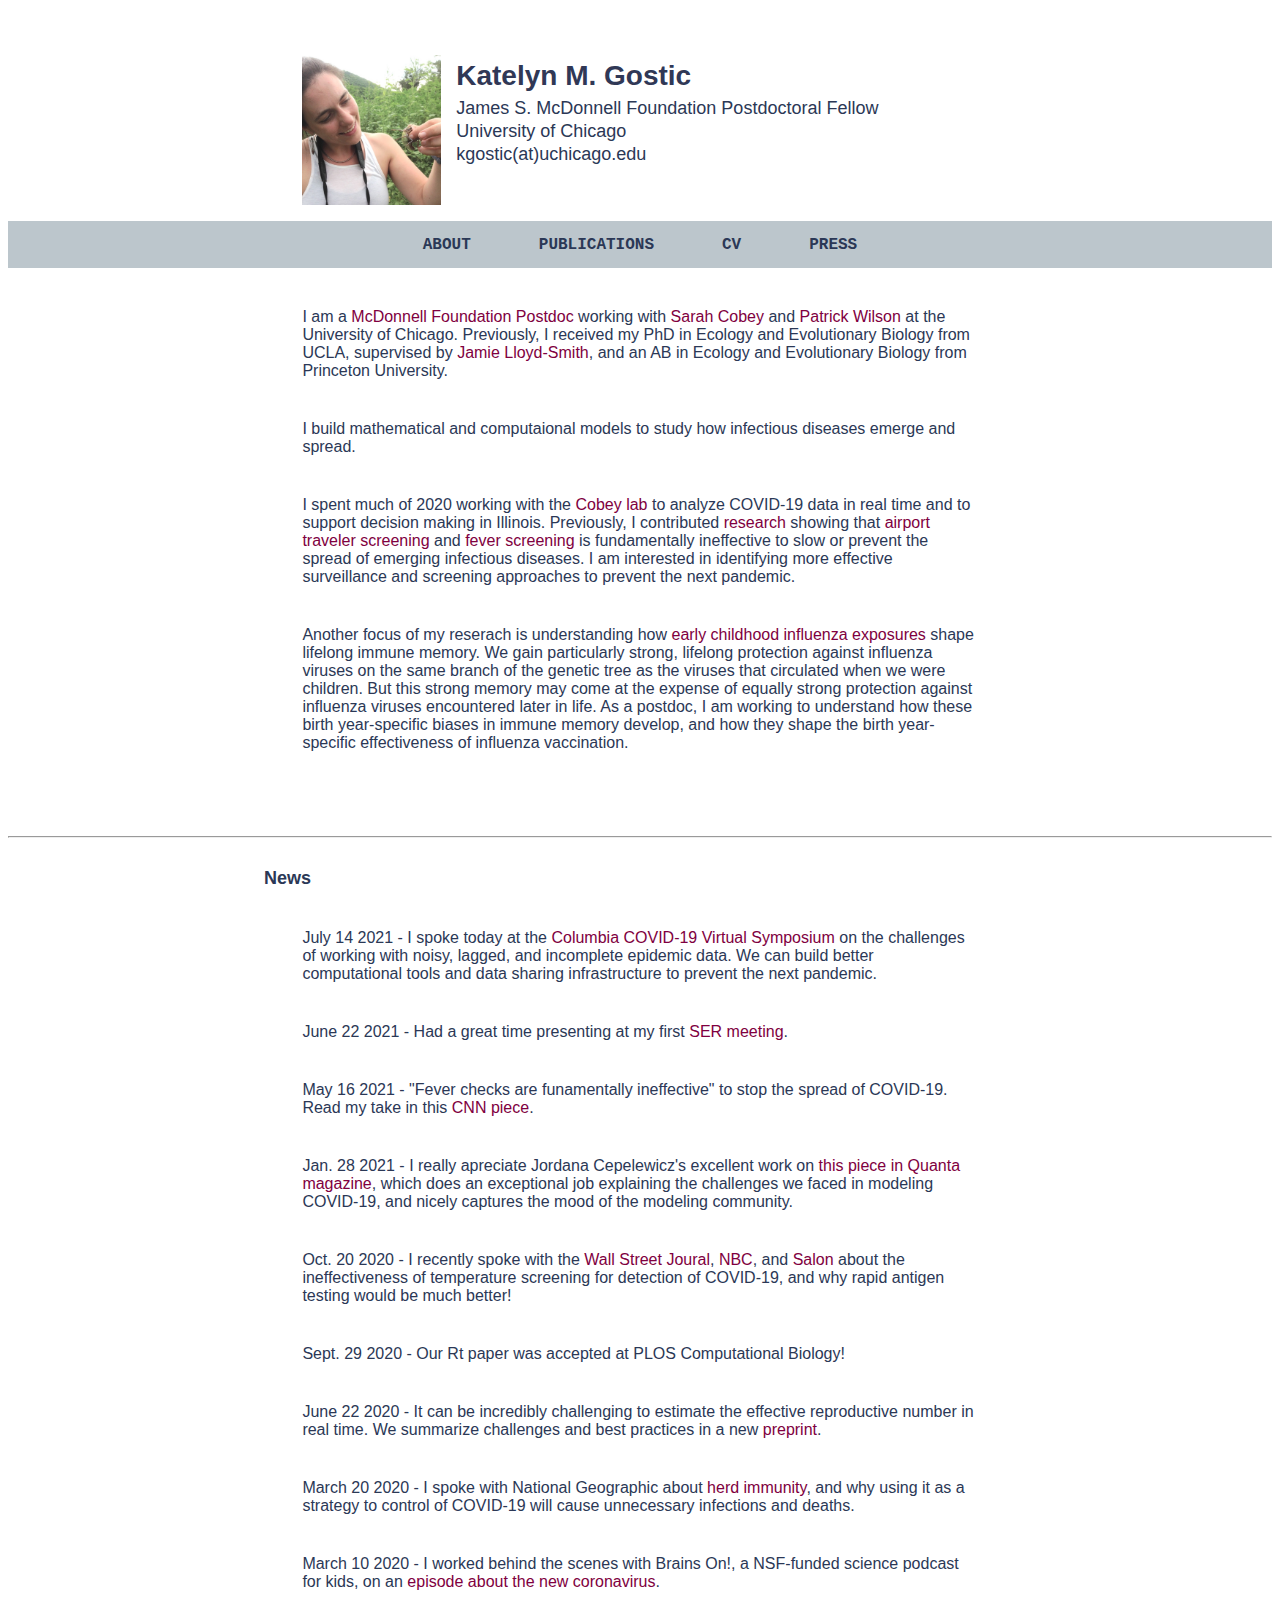
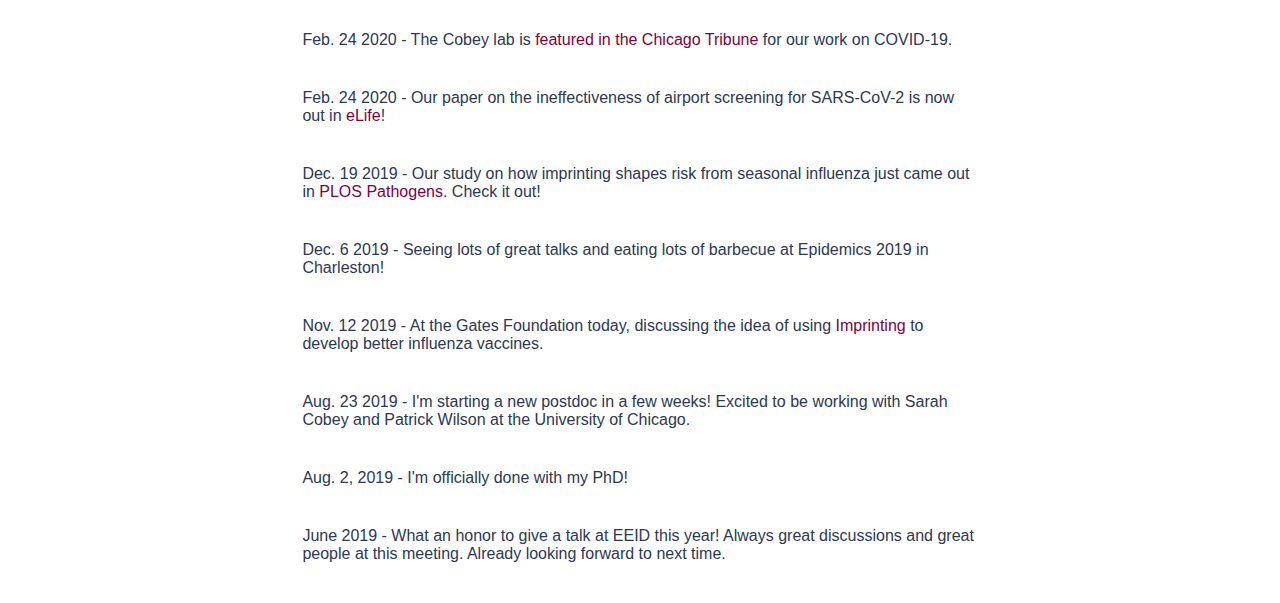
<file: index.html>
<!DOCTYPE html>
<html>
<head>
  <link rel="stylesheet" href="main.css">
</head>

<body>

  <a href = "index.html">
<div class="top_container">
   <img src = "kgrasshopper_crop.jpeg" style="float:left;height:150px;margin-right:15px;"></img>
    <h1> Katelyn M. Gostic </h1>
    <h2> James S. McDonnell Foundation Postdoctoral Fellow </h2>
    <h2> University of Chicago </h2>
    <h2> kgostic(at)uchicago.edu</h2>
</div>
  </a>

<div class="topnav_container">
<ul class="topnav">
  <li><a href="index.html">About</a></li>
  <li><a href="publications.html">Publications</a></li>
  <li><a href="cv.html ">CV</a></li>
  <li><a href="press.html">Press</a></li>
</ul>
</div>

  
<p> I am a <a href = "https://www.jsmf.org/programs/cs/"> McDonnell Foundation Postdoc </a> working with <a href=""> Sarah Cobey </a> and <a href=""> Patrick Wilson </a> at the University of Chicago. Previously, I received my PhD in Ecology and Evolutionary Biology from UCLA, supervised by <a href="https://www.eeb.ucla.edu/Faculty/lloydsmith/"> Jamie Lloyd-Smith</a>, and an AB in Ecology and Evolutionary Biology from Princeton University. </p>


<p> I build mathematical and computaional models to study how infectious diseases emerge and spread. </p>

<p> I spent much of 2020 working with the <a href="https://cobeylab.uchicago.edu/">Cobey lab</a> to analyze COVID-19 data in real time and to support decision making in Illinois. Previously, I contributed <a href="https://elifesciences.org/articles/55570">research</a> showing that <a href="https://elifesciences.org/articles/05564">airport traveler screening</a> and <a href="https://www.cnn.com/2021/05/15/health/amusement-parks-temperature-checks/index.html">fever screening</a> is fundamentally ineffective to slow or prevent the spread of emerging infectious diseases. I am interested in identifying more effective surveillance and screening approaches to prevent the next pandemic. </p>

<p> Another focus of my reserach is understanding how <a href="https://science.sciencemag.org/content/354/6313/722">early childhood influenza exposures</a> shape lifelong immune memory. We gain particularly strong, lifelong protection against influenza viruses on the same branch of the genetic tree as the viruses that circulated when we were children. But this strong memory may come at the expense of equally strong protection against influenza viruses encountered later in life. As a postdoc, I am working to understand how these birth year-specific biases in immune memory develop, and how they shape the birth year-specific effectiveness of influenza vaccination.</p>



<br>
<br>
<hr>

<h3>News</h3>

<p> July 14 2021 - I spoke today at the <a href="https://research.columbia.edu/covid-19-virtual-symposium-july-14-2021">Columbia COVID-19 Virtual Symposium</a> on the challenges of working with noisy, lagged, and incomplete epidemic data. We can build better computational tools and data sharing infrastructure to prevent the next pandemic.</p>

<p> June 22 2021 - Had a great time presenting at my first <a href="https://epiresearch.org/annual-meeting/2021-meeting/">SER meeting</a>.</p>

<p> May 16 2021 - "Fever checks are funamentally ineffective" to stop the spread of COVID-19. Read my take in this <a href="https://www.cnn.com/2021/05/15/health/amusement-parks-temperature-checks/index.html">CNN piece</a>.</p>

<p> Jan. 28 2021 - I really apreciate Jordana Cepelewicz's excellent work on <a href="https://www.quantamagazine.org/the-hard-lessons-of-modeling-the-coronavirus-pandemic-20210128/">this piece in Quanta magazine</a>, which does an exceptional job explaining the challenges we faced in modeling COVID-19, and nicely captures the mood of the modeling community.</p>

<p> Oct. 20 2020 - I recently spoke with the <a href="https://www.wsj.com/articles/airports-take-on-job-of-checking-passengers-temperatures-11598876255">Wall Street Joural</a>, <a href="https://www.nbcnews.com/tech/tech-news/schools-spend-big-temperature-check-tech-experts-warn-they-won-n1240246">NBC</a>, and <a href="https://www.salon.com/2020/10/15/are-temperature-checks-effective-or-just-medical-theater/">Salon</a> about the ineffectiveness of temperature screening for detection of COVID-19, and why rapid antigen testing would be much better! </p>

<p> Sept. 29 2020 - Our Rt paper was accepted at PLOS Computational Biology! </p>

<p> June 22 2020 - It can be incredibly challenging to estimate the effective reproductive number in real time. We summarize challenges and best practices in a new <a href=" https://www.medrxiv.org/content/10.1101/2020.06.18.20134858v3"> preprint</a>.

<p> March 20 2020 - I spoke with National Geographic about <a href="https://www.nationalgeographic.com/science/2020/03/uk-backed-off-on-herd-immunity-to-beat-coronavirus-we-need-it/">herd immunity</a>, and why using it as a strategy to control of COVID-19 will cause unnecessary infections and deaths.

<p> March 10 2020 - I worked behind the scenes with Brains On!, a NSF-funded science podcast for kids, on an <a href="https://twitter.com/menakawilhelm/status/1237508055077535744">episode about the new coronavirus</a>. </p>

<p> Feb. 24 2020 - The Cobey lab is <a href="https://www.chicagotribune.com/coronavirus/ct-ent-coronavirus-chicago-scientists-reopen-schools-arts-20200414-r2pyvvwygrd4jlpmryp67nxxsi-story.html"> featured in the Chicago Tribune</a> for our work on COVID-19. </p>

<p> Feb. 24 2020 - Our paper on the ineffectiveness of airport screening for SARS-CoV-2 is now out in <a href="https://elifesciences.org/articles/55570/">eLife</a>! </p>

<p> Dec. 19 2019 - Our study on how imprinting shapes risk from seasonal influenza just came out in <a href = "https://journals.plos.org/plospathogens/article/comments?id=10.1371/journal.ppat.1008109">PLOS Pathogens</a>. Check it out! </p>

<p> Dec. 6 2019 - Seeing lots of great talks and eating lots of barbecue at Epidemics 2019 in Charleston! </p>

<p> Nov. 12 2019 - At the Gates Foundation today, discussing the idea of using <a href = "http://perspectivesinmedicine.cshlp.org/content/early/2020/01/18/cshperspect.a038471">Imprinting </a> to develop better influenza vaccines. </p>

<p> Aug. 23 2019 - I'm starting a new postdoc in a few weeks! Excited to be working with Sarah Cobey and Patrick Wilson at the University of Chicago. </p>

<p> Aug. 2, 2019 - I'm officially done with my PhD!  </p>

<p> June 2019 - What an honor to give a talk at EEID this year! Always great discussions and great people at this meeting. Already looking forward to next time. </p>





</body>
</html>
</file>
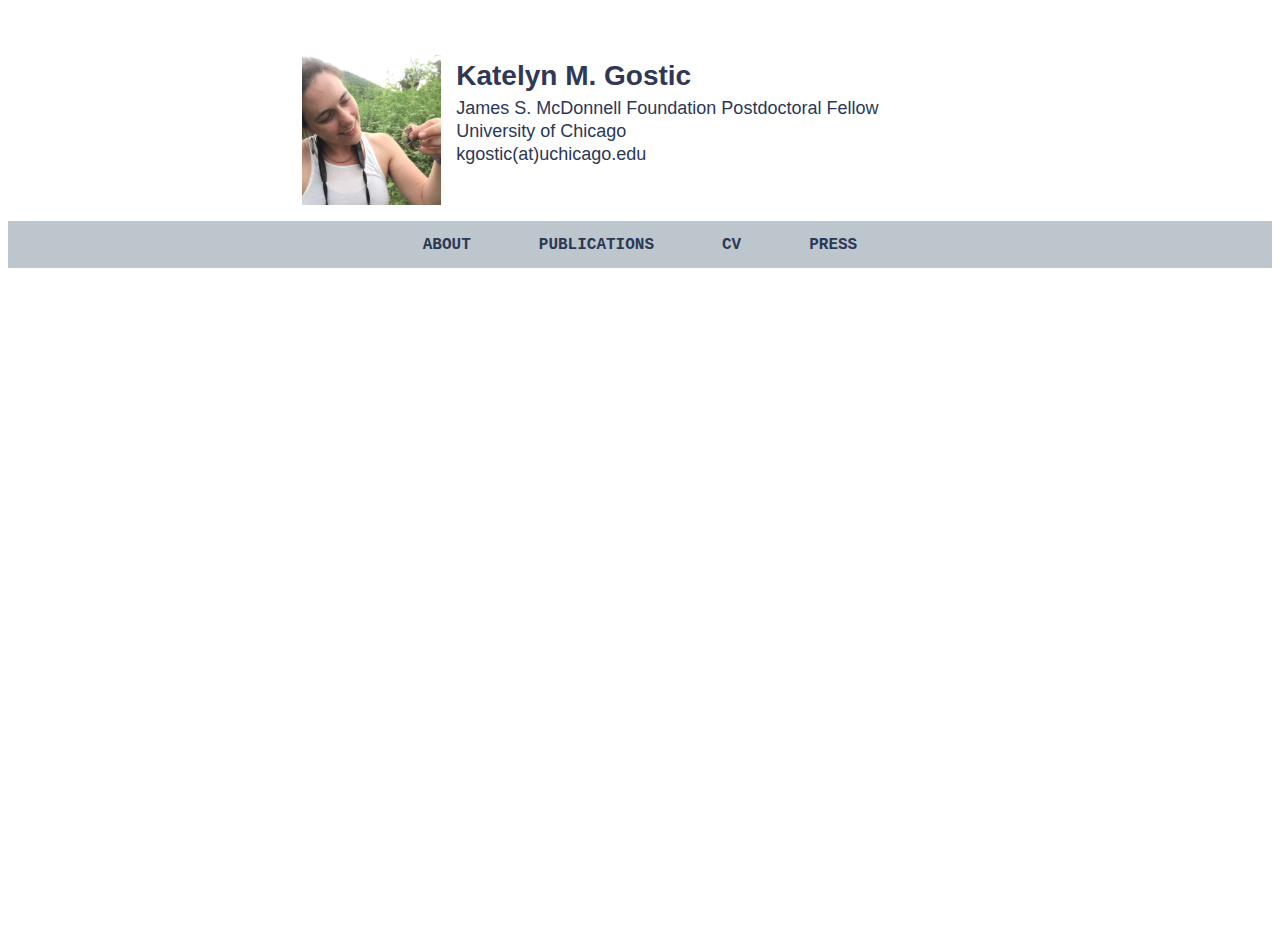
<file: cv.html>
<!DOCTYPE html>
<html>
<head>
  <link rel="stylesheet" href="main.css">
</head>

<body>

  <a href = "index.html">
<div class="top_container">
   <img src = "kgrasshopper_crop.jpeg" style="float:left;height:150px;margin-right:15px;"></img>
    <h1> Katelyn M. Gostic </h1>
    <h2> James S. McDonnell Foundation Postdoctoral Fellow </h2>
    <h2> University of Chicago </h2>
    <h2> kgostic(at)uchicago.edu</h2>
</div>
  </a>

<div class="topnav_container">
<ul class="topnav">
  <li><a href="index.html">About</a></li>
  <li><a href="publications.html">Publications</a></li>
  <li><a href="cv.html ">CV</a></li>
  <li><a href="press.html">Press</a></li>
</ul>
</div>


<iframe src="cv_current.pdf" style="border:none;" width="100%" height = "650px"></iframe>



</body>
</html>
</file>
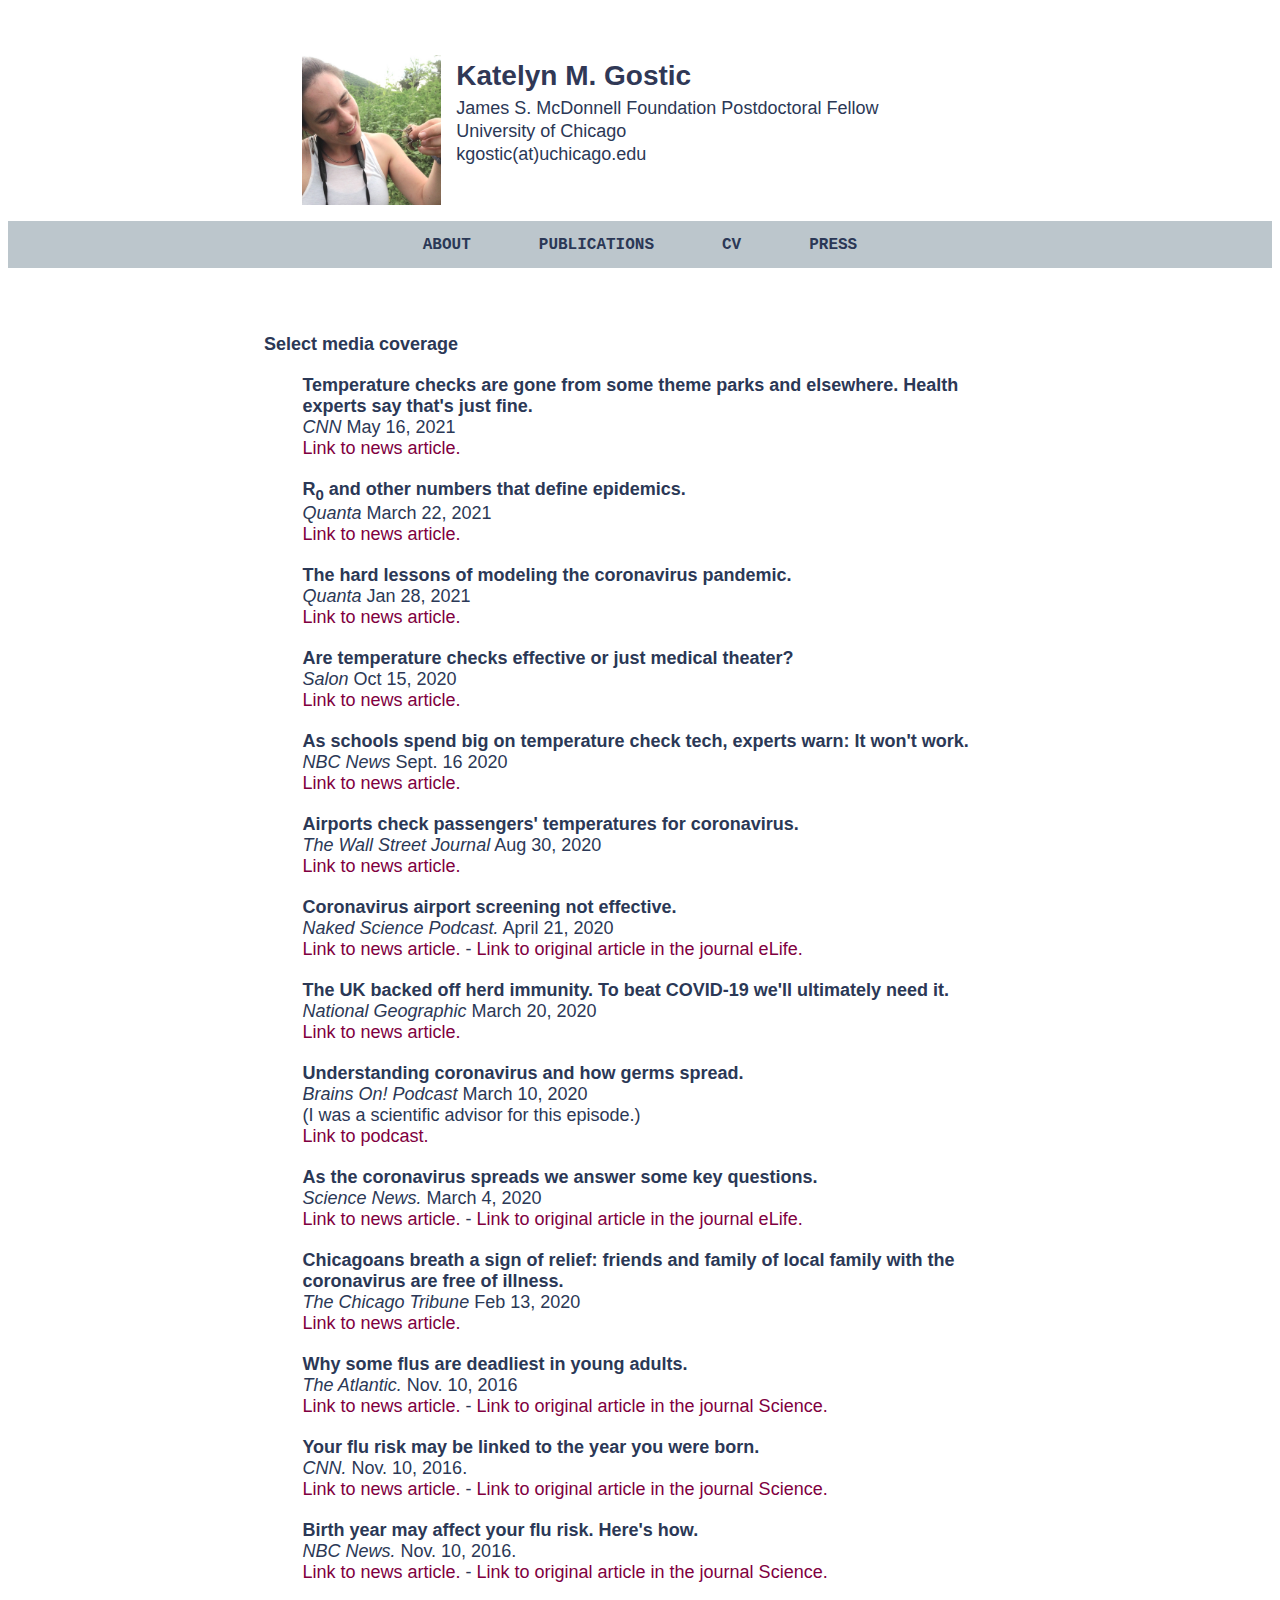
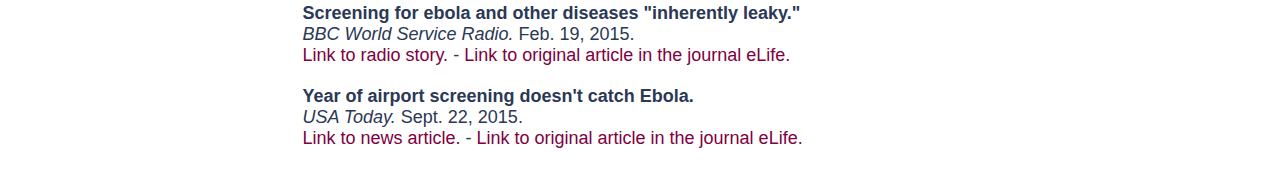
<file: press.html>
<!DOCTYPE html>
<html>
<head>
  <link rel="stylesheet" href="main.css">
</head>

<body>

  <a href = "index.html">
<div class="top_container">
   <img src = "kgrasshopper_crop.jpeg" style="float:left;height:150px;margin-right:15px;"></img>
    <h1> Katelyn M. Gostic </h1>
    <h2> James S. McDonnell Foundation Postdoctoral Fellow </h2>
    <h2> University of Chicago </h2>
    <h2> kgostic(at)uchicago.edu</h2>
</div>
  </a>

<div class="topnav_container">
<ul class="topnav">
  <li><a href="index.html">About</a></li>
  <li><a href="publications.html">Publications</a></li>
  <li><a href="cv.html ">CV</a></li>
  <li><a href="press.html">Press</a></li>
</ul>
</div>
<br>
<br>

<h3> Select media coverage </h3>


<p class = "pubs"> 
  <b> Temperature checks are gone from some theme parks and elsewhere. Health experts say that's just fine. </b> <br>   
  <i>CNN</i> May 16, 2021 <br>
  <a href = "https://www.cnn.com/2021/05/15/health/amusement-parks-temperature-checks/index.html" > Link to news article.</a> 
</p>


<p class = "pubs"> 
  <b> R<sub>0</sub> and other numbers that define epidemics. </b> <br>   
  <i>Quanta</i> March 22, 2021 <br>
  <a href = "https://www.quantamagazine.org/chasing-covid-19s-r0-and-other-numbers-that-define-epidemics-20210322/
" > Link to news article.</a> 
</p>


<p class = "pubs"> 
  <b> The hard lessons of modeling the coronavirus pandemic. </b> <br>   
  <i>Quanta</i> Jan 28, 2021 <br>
  <a href = "https://www.quantamagazine.org/the-hard-lessons-of-modeling-the-coronavirus-pandemic-20210128/
" > Link to news article.</a> 
</p>


<p class = "pubs"> 
  <b> Are temperature checks effective or just medical theater? </b> <br>   
  <i>Salon</i> Oct 15, 2020 <br>
  <a href = "https://www.salon.com/2020/10/15/are-temperature-checks-effective-or-just-medical-theater/" > Link to news article.</a> 
</p>

<p class = "pubs"> 
  <b> As schools spend big on temperature check tech, experts warn: It won't work. </b> <br>   
  <i>NBC News</i> Sept. 16 2020 <br>
  <a href = "https://www.nbcnews.com/tech/tech-news/schools-spend-big-temperature-check-tech-experts-warn-they-won-n1240246" > Link to news article.</a> 
</p>

<p class = "pubs"> 
  <b> Airports check passengers' temperatures for coronavirus. </b> <br>   
  <i>The Wall Street Journal</i> Aug 30, 2020 <br>
  <a href = "https://www.wsj.com/articles/airports-take-on-job-of-checking-passengers-temperatures-11598876255" > Link to news article.</a> 
</p>

<p class = "pubs"> 
  <b> Coronavirus airport screening not effective. </b> <br> 
  <i> Naked Science Podcast.</i> April 21, 2020 <br>
  <a href="https://www.thenakedscientists.com/podcasts/naked-scientists-podcast/eyes-skies"> Link to news article. </a> - <a href = "https://elifesciences.org/articles/55570"> Link to original article in the journal eLife.</a> 
</p>

<p class = "pubs"> 
  <b> The UK backed off herd immunity. To beat COVID-19 we'll ultimately need it. </b> <br>   
  <i>National Geographic</i> March 20, 2020 <br>
  <a href = "https://www.nationalgeographic.com/science/2020/03/uk-backed-off-on-herd-immunity-to-beat-coronavirus-we-need-it/#closect-biz-coronavirus-illinois-another-case-20200213-5aqv4w26snajbgk3f2nbw7a23u-story.html" > Link to news article.</a> 
</p>

<p class = "pubs"> 
  <b> Understanding coronavirus and how germs spread. </b> <br>   
  <i>Brains On! Podcast</i> March 10, 2020 <br>
  (I was a scientific advisor for this episode.) <br>
  <a href = "https://www.brainson.org/episode/2020/03/10/understanding-coronavirus-and-how-germs-spread-for-kids" > Link to podcast.</a> 
</p>


<p class = "pubs"> 
  <b> As the coronavirus spreads we answer some key questions. </b> <br> 
  <i> Science News.</i> March 4, 2020 <br>
  <a href="https://www.sciencenews.org/article/coronavirus-questions-covid19-symptoms-deaths-spread"> Link to news article. </a> - <a href = "https://elifesciences.org/articles/55570"> Link to original article in the journal eLife.</a> 
</p>


<p class = "pubs"> 
  <b> Chicagoans breath a sign of relief: friends and family of local family with the coronavirus are free of illness. </b> <br>   
  <i>The Chicago Tribune</i> Feb 13, 2020 <br>
  <a href = "https://www.chicagotribune.com/business/ct-biz-coronavirus-illinois-another-case-20200213-5aqv4w26snajbgk3f2nbw7a23u-story.html" > Link to news article.</a> 
</p>
  
  
<p class = "pubs"> <b> Why some flus are deadliest in young adults. </b> <br> 
<i>The Atlantic.</i> Nov. 10, 2016 <br>
<a href="http://www.theatlantic.com/health/archive/2016/11/flu-memory/507287/" > Link to news article. </a> - <a href="http://science.sciencemag.org/content/354/6313/722" > Link to original article in the journal Science. </a> </p>

<p class = "pubs"> <b> Your flu risk may be linked to the year you were born. </b> <br> 
<i>CNN.</i> Nov. 10, 2016. <br>
<a href="http://www.cnn.com/2016/11/10/health/flu-risk-birth-year/index.html" > Link to news article. </a> - <a href="http://science.sciencemag.org/content/354/6313/722" > Link to original article in the journal Science. </a> </p>

<p class = "pubs"> <b> Birth year may affect your flu risk. Here's how. </b> <br> 
<i>NBC News.</i> Nov. 10, 2016. <br>
<a href="http://www.nbcnews.com/health/health-news/birth-year-may-affect-your-flu-risk-here-s-how-n682076" > Link to news article. </a> - <a href="http://science.sciencemag.org/content/354/6313/722" > Link to original article in the journal Science. </a> </p>


<p class = "pubs"> <b> Screening for ebola and other diseases &#34inherently leaky.&#34 </b> <br> 
<i>BBC World Service Radio.</i> Feb. 19, 2015. <br>
<a href="https://soundcloud.com/bbc-world-service/airport-screening-for-ebola-and-other-diseases-inherently-leaky?ocid=socialflow_twitter" > Link to radio story. </a> - <a href="https://elifesciences.org/content/4/e05564" > Link to original article in the journal eLife. </a> </p>

<p class = "pubs"> <b> Year of airport screening doesn't catch Ebola. </b> <br> <i>USA Today.</i> Sept. 22, 2015. <br> <a href="http://www.usatoday.com/story/news/2015/09/22/ebola-airport-screening-cbp-cdc/32493389/" > Link to news article. </a> - <a href="https://elifesciences.org/content/4/e05564" > Link to original article in the journal eLife. </a> </p></p>




</body>
</html>
</file>
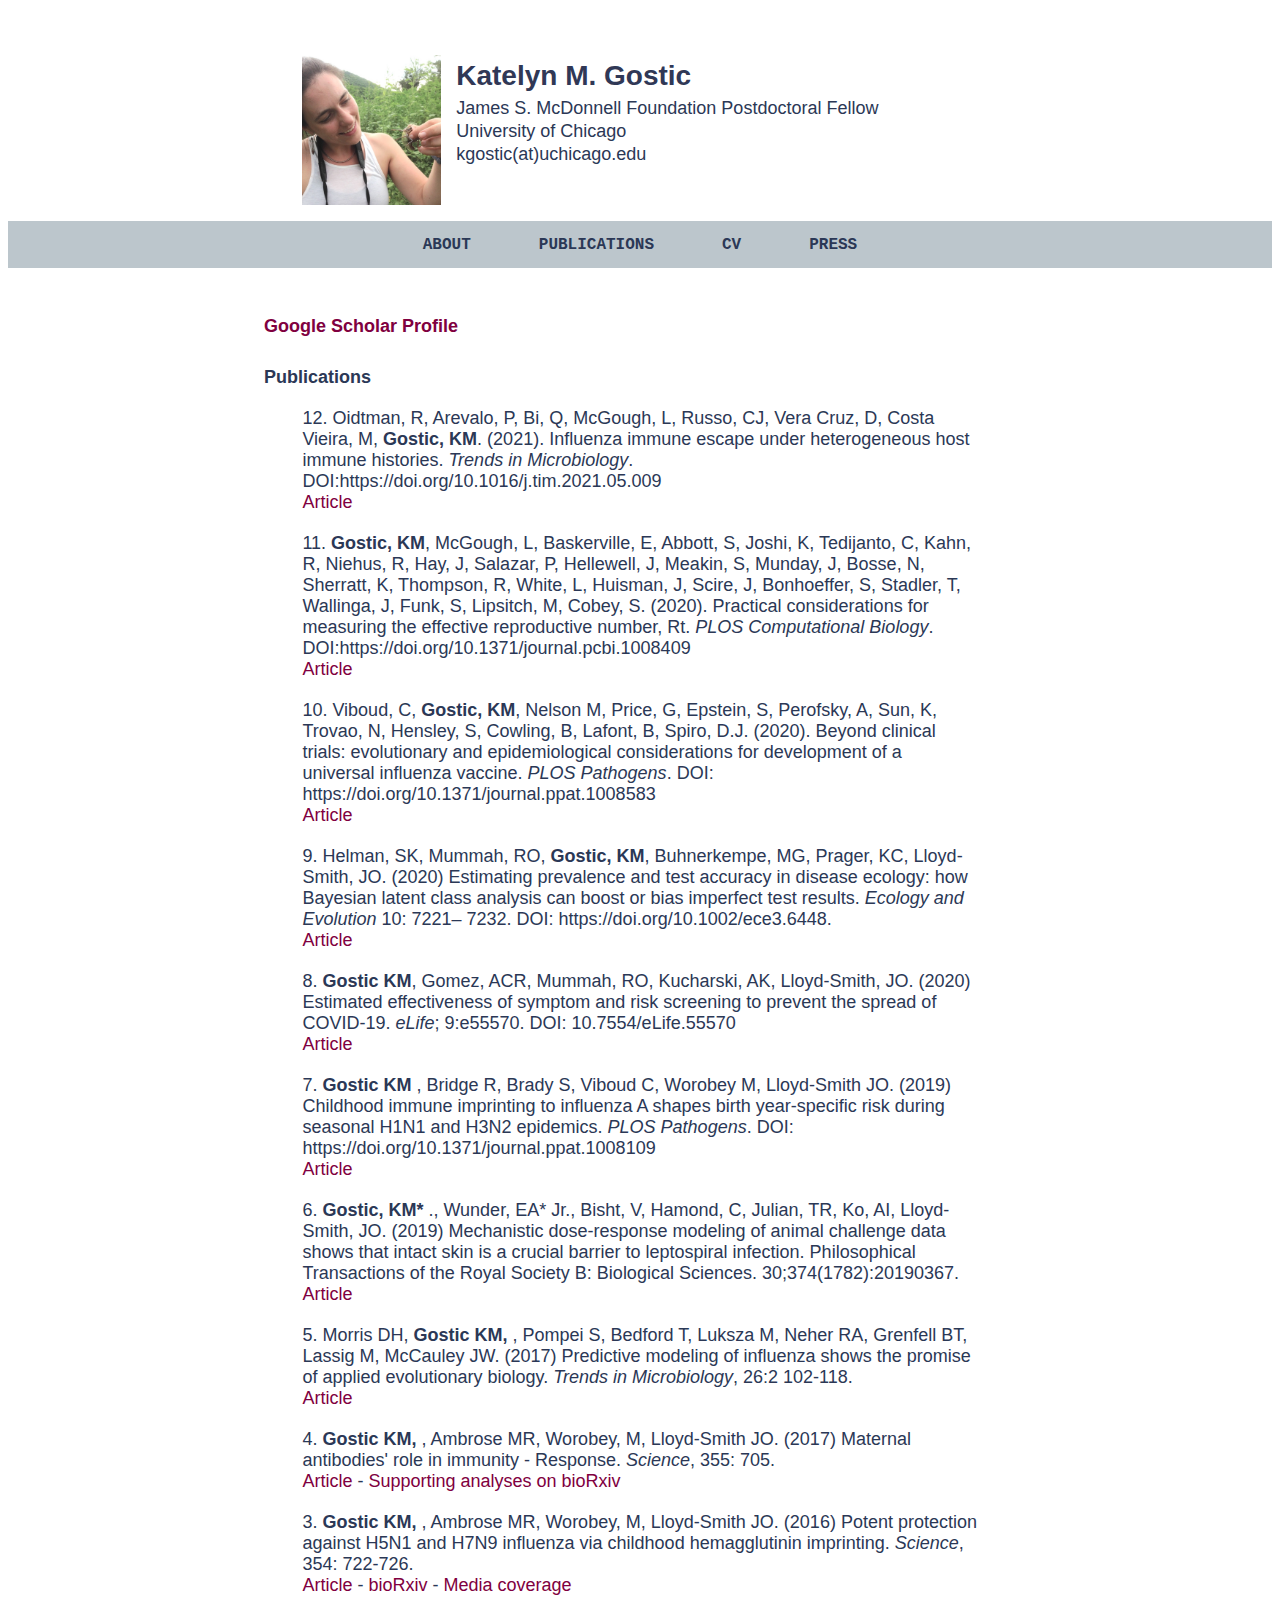
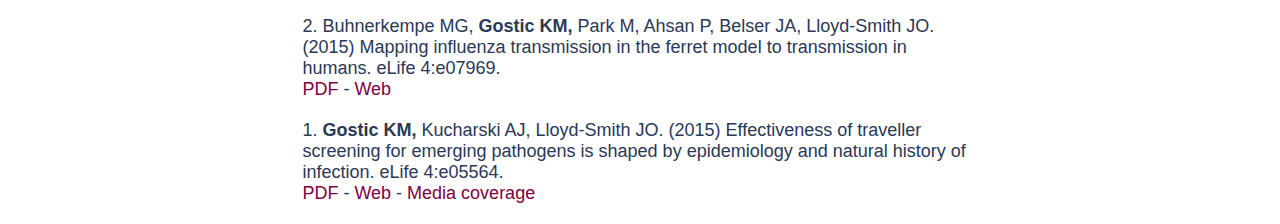
<file: publications.html>
<!DOCTYPE html>
<html>
<head>
  <link rel="stylesheet" href="main.css">
</head>

<body>

  <a href = "index.html">
<div class="top_container">
   <img src = "kgrasshopper_crop.jpeg" style="float:left;height:150px;margin-right:15px;"></img>
    <h1> Katelyn M. Gostic </h1>
    <h2> James S. McDonnell Foundation Postdoctoral Fellow </h2>
    <h2> University of Chicago </h2>
    <h2> kgostic(at)uchicago.edu</h2>
</div>
  </a>

<div class="topnav_container">
<ul class="topnav">
  <li><a href="index.html">About</a></li>
  <li><a href="publications.html">Publications</a></li>
  <li><a href="cv.html ">CV</a></li>
  <li><a href="press.html">Press</a></li>
</ul>
</div>
<br>
<h3><a href="https://scholar.google.com/citations?user=KWlW3kUAAAAJ&hl=en">Google Scholar Profile</a></h3>


<h3> Publications </h3>

<p class="pubs">
12. Oidtman, R, Arevalo, P, Bi, Q, McGough, L, Russo, CJ, Vera Cruz, D, Costa Vieira, M, <b>Gostic, KM</b>. (2021). Influenza immune escape under heterogeneous host immune histories. <i>Trends in Microbiology</i>. DOI:https://doi.org/10.1016/j.tim.2021.05.009 <br>
<a href="https://doi.org/10.1016/j.tim.2021.05.009">Article</a>
</p>

<p class="pubs">
11. <b>Gostic, KM</b>, McGough, L, Baskerville, E, Abbott, S, Joshi, K, Tedijanto, C, Kahn, R, Niehus, R, Hay, J, Salazar, P, Hellewell, J, Meakin, S, Munday, J, Bosse, N, Sherratt, K, Thompson, R, White, L, Huisman, J, Scire, J, Bonhoeffer, S, Stadler, T, Wallinga, J, Funk, S, Lipsitch, M, Cobey, S. (2020). Practical considerations for measuring the effective reproductive number, Rt. <i>PLOS Computational Biology</i>. DOI:https://doi.org/10.1371/journal.pcbi.1008409 <br>
<a href="https://journals.plos.org/ploscompbiol/article?id=10.1371/journal.pcbi.1008409">Article</a>
</p>


<p class="pubs">
10. Viboud, C, <b>Gostic, KM</b>, Nelson M, Price, G, Epstein, S, Perofsky, A, Sun, K, Trovao, N, Hensley, S, Cowling, B, Lafont, B, Spiro, D.J. (2020). Beyond clinical trials: evolutionary and epidemiological considerations for development of a universal influenza vaccine. <i>PLOS Pathogens</i>. DOI: https://doi.org/10.1371/journal.ppat.1008583 <br>
<a href="https://journals.plos.org/plospathogens/article?id=10.1371/journal.ppat.1008583">Article</a>
</p>


<p class="pubs">
9. Helman, SK, Mummah, RO, <b>Gostic, KM</b>, Buhnerkempe, MG, Prager, KC, Lloyd-Smith, JO.  (2020) Estimating prevalence and test accuracy in disease ecology: how Bayesian latent class analysis can boost or bias imperfect test results. <i>Ecology and Evolution</i> 10: 7221– 7232. DOI: https://doi.org/10.1002/ece3.6448.<br>
<a href="https://onlinelibrary.wiley.com/doi/pdf/10.1002/ece3.6448">Article</a>
</p>

<p class="pubs">
8. <b>Gostic KM</b>, Gomez, ACR, Mummah, RO, Kucharski, AK, Lloyd-Smith, JO. (2020) Estimated effectiveness of symptom and risk screening to prevent the spread of COVID-19. <i>eLife</i>; 9:e55570. DOI: 10.7554/eLife.55570 <br>
<a href="https://elifesciences.org/articles/55570">Article</a>
</p>

<p class="pubs">
7.  <b> Gostic KM </b>, Bridge R, Brady S, Viboud C, Worobey M, Lloyd-Smith JO. (2019) Childhood immune imprinting to influenza A shapes birth year-specific risk during seasonal H1N1 and H3N2 epidemics. <i>PLOS Pathogens</i>. DOI: https://doi.org/10.1371/journal.ppat.1008109 <br>
<a href="https://journals.plos.org/plospathogens/article?id=10.1371/journal.ppat.1008109">Article</a>
</p>

<p class="pubs">
6. <b>Gostic, KM* </b>., Wunder, EA* Jr., Bisht, V, Hamond, C, Julian, TR, Ko, AI, Lloyd-Smith, JO. (2019) Mechanistic dose-response modeling of animal challenge data shows that intact skin is a crucial barrier to leptospiral infection. Philosophical Transactions of the Royal Society B: Biological Sciences. 30;374(1782):20190367.  <br>
<a href="https://qcb.ucla.edu/wp-content/uploads/sites/14/2020/04/PMID-31401957.pdf">Article</a> 
</p>

<p class = "pubs">
5.   Morris DH, <b> Gostic KM, </b>, Pompei S, Bedford T, Luksza M, Neher RA, Grenfell BT, Lassig M, McCauley JW. (2017) Predictive modeling of influenza shows the promise of applied evolutionary biology. <i> Trends in Microbiology</i>, 26:2 102-118.<br> 
<a href="https://www.sciencedirect.com/science/article/pii/S0966842X17302093">Article</a> 
</p>


<p class = "pubs">
4.   <b> Gostic KM, </b>, Ambrose MR, Worobey, M, Lloyd-Smith JO. (2017) Maternal antibodies' role in immunity - Response. <i> Science</i>, 355: 705.<br> 
<a href="http://science.sciencemag.org/content/355/6326/705">Article</a> - <a href="https://www.biorxiv.org/content/early/2017/02/22/110981">Supporting analyses on bioRxiv</a>
</p>

<p class = "pubs">
3.   <b> Gostic KM, </b>, Ambrose MR, Worobey, M, Lloyd-Smith JO. (2016) Potent protection against H5N1 and H7N9 influenza via childhood hemagglutinin imprinting. <i> Science</i>, 354: 722-726.<br> 
<a href="http://science.sciencemag.org/content/354/6313/722">Article</a> - <a href="https://www.biorxiv.org/content/early/2016/07/05/061598">bioRxiv</a> - <a href = "press.html">Media coverage</a>
</p>

<p class = "pubs">
2.   Buhnerkempe MG, <b> Gostic KM, </b> Park M, Ahsan P, Belser JA, Lloyd-Smith JO. (2015) Mapping influenza transmission in the ferret model to transmission in humans. eLife 4:e07969. <br> <a href="http://elifesciences.org/content/elife/4/e07969.full.pdf">PDF</a> - <a href="http://elifesciences.org/content/4/e07969">Web</a>
</p>
<p class = "pubs">
  1.     <b> Gostic KM, </b> Kucharski AJ, Lloyd-Smith JO. (2015) Effectiveness of traveller screening for emerging pathogens is shaped by epidemiology and natural history of infection. eLife 4:e05564. <br> <a href="http://elifesciences.org/content/elife/4/e05564.full.pdf">PDF</a> - <a href="http://elifesciences.org/content/4/e05564">Web</a> - <a href="press.html"> Media coverage </a>
</p>



</body>
</html>
</file>
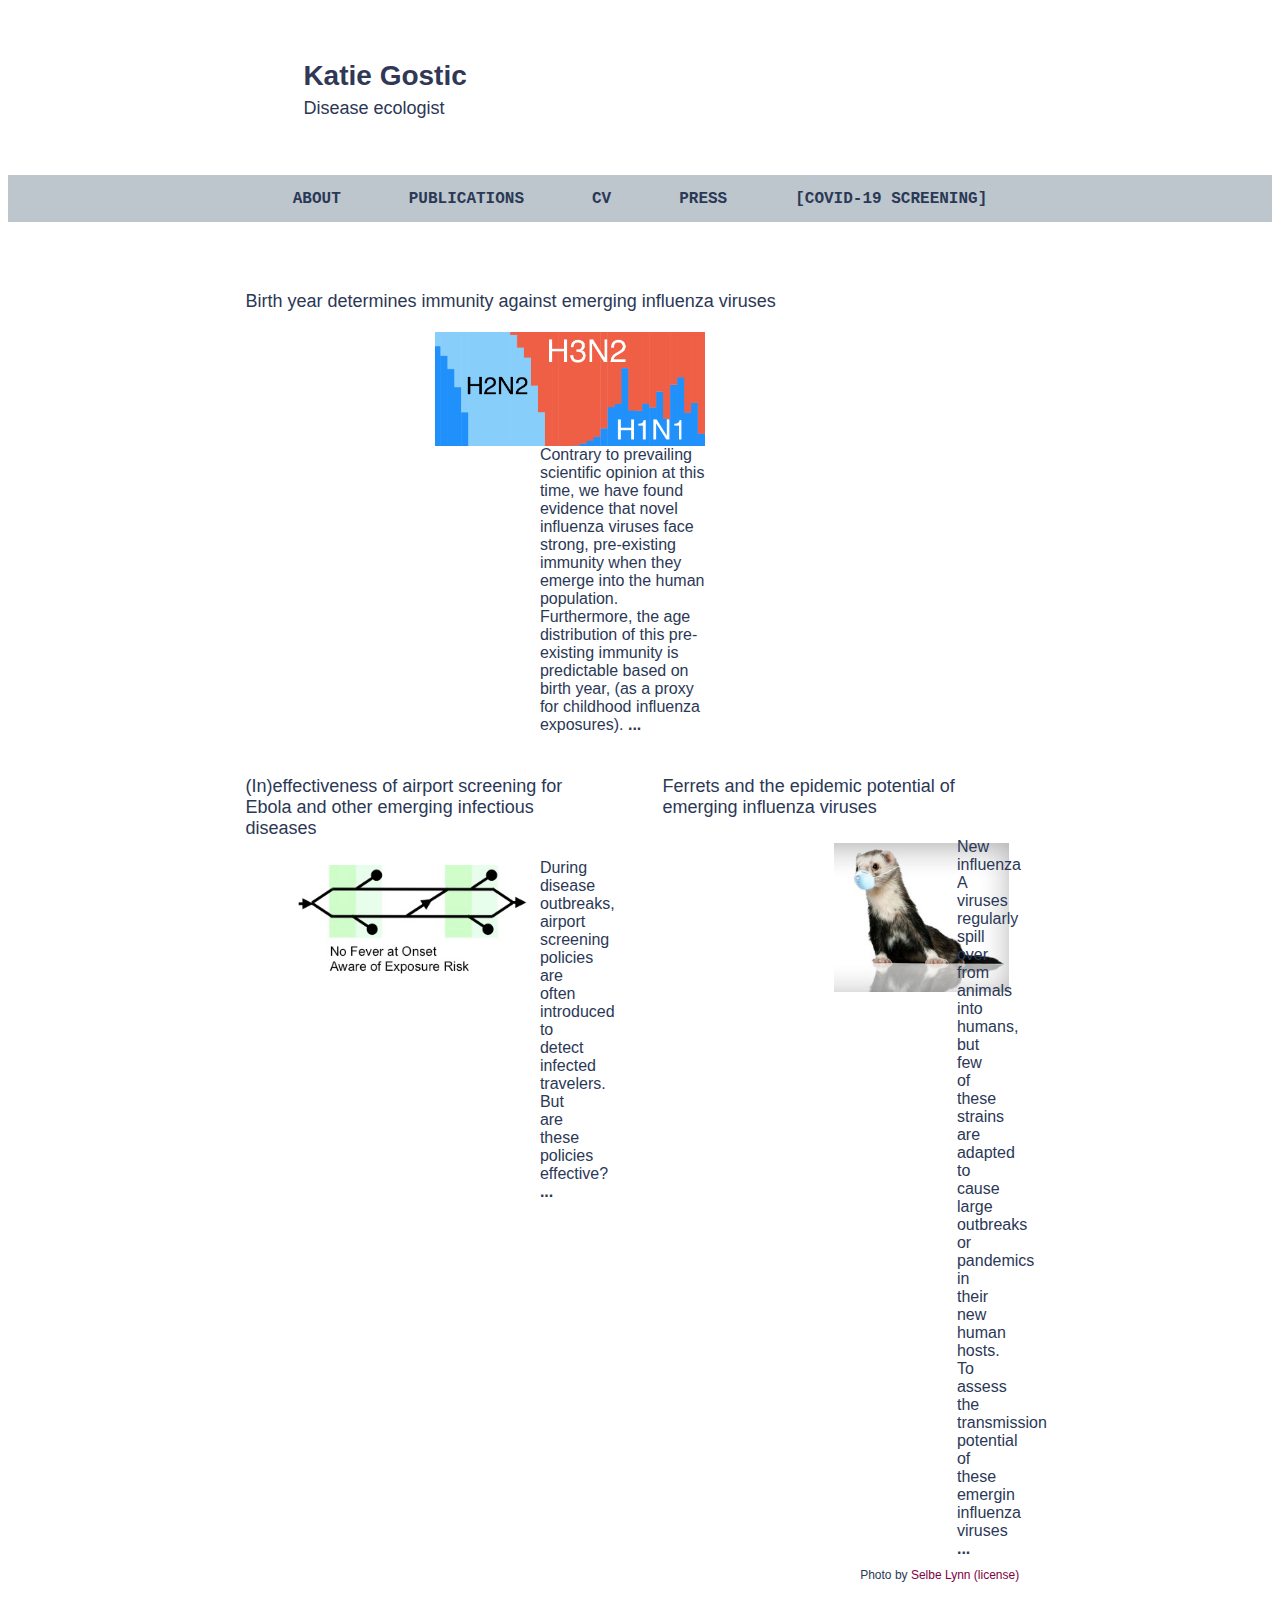
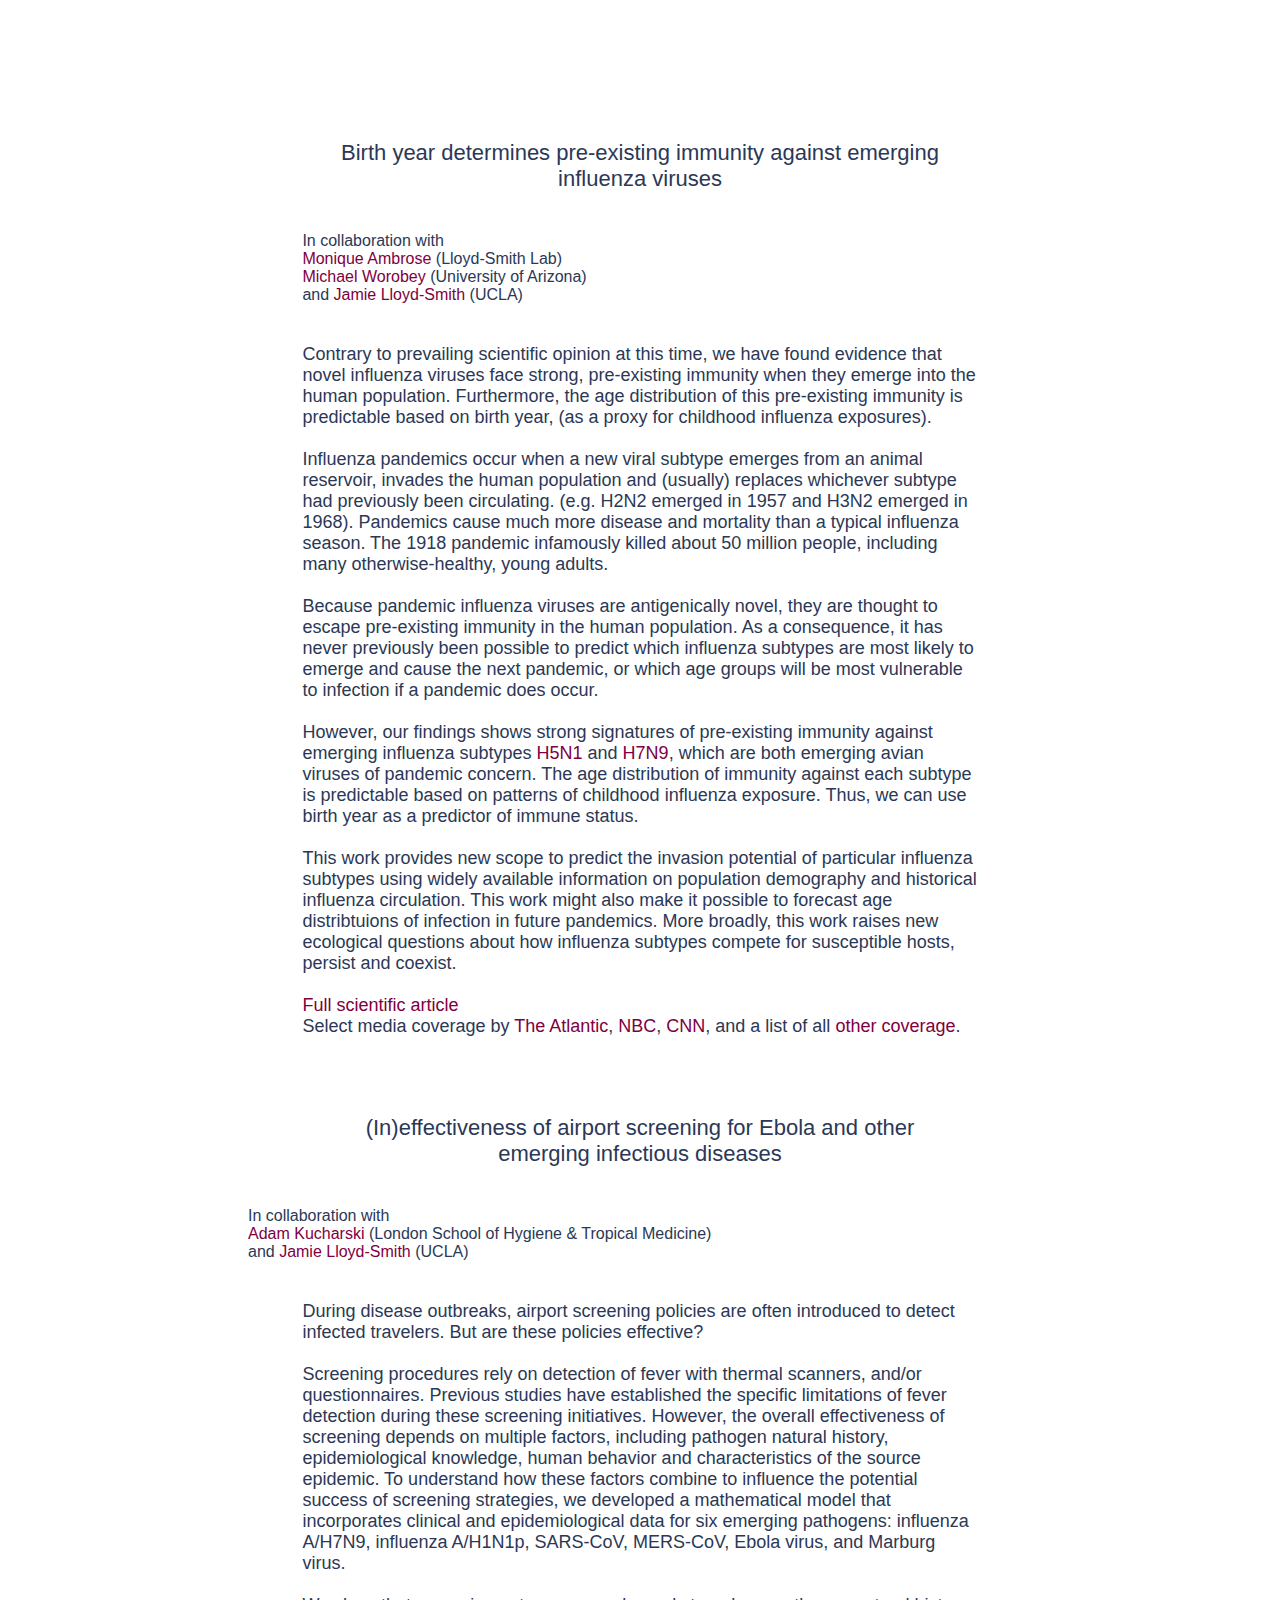
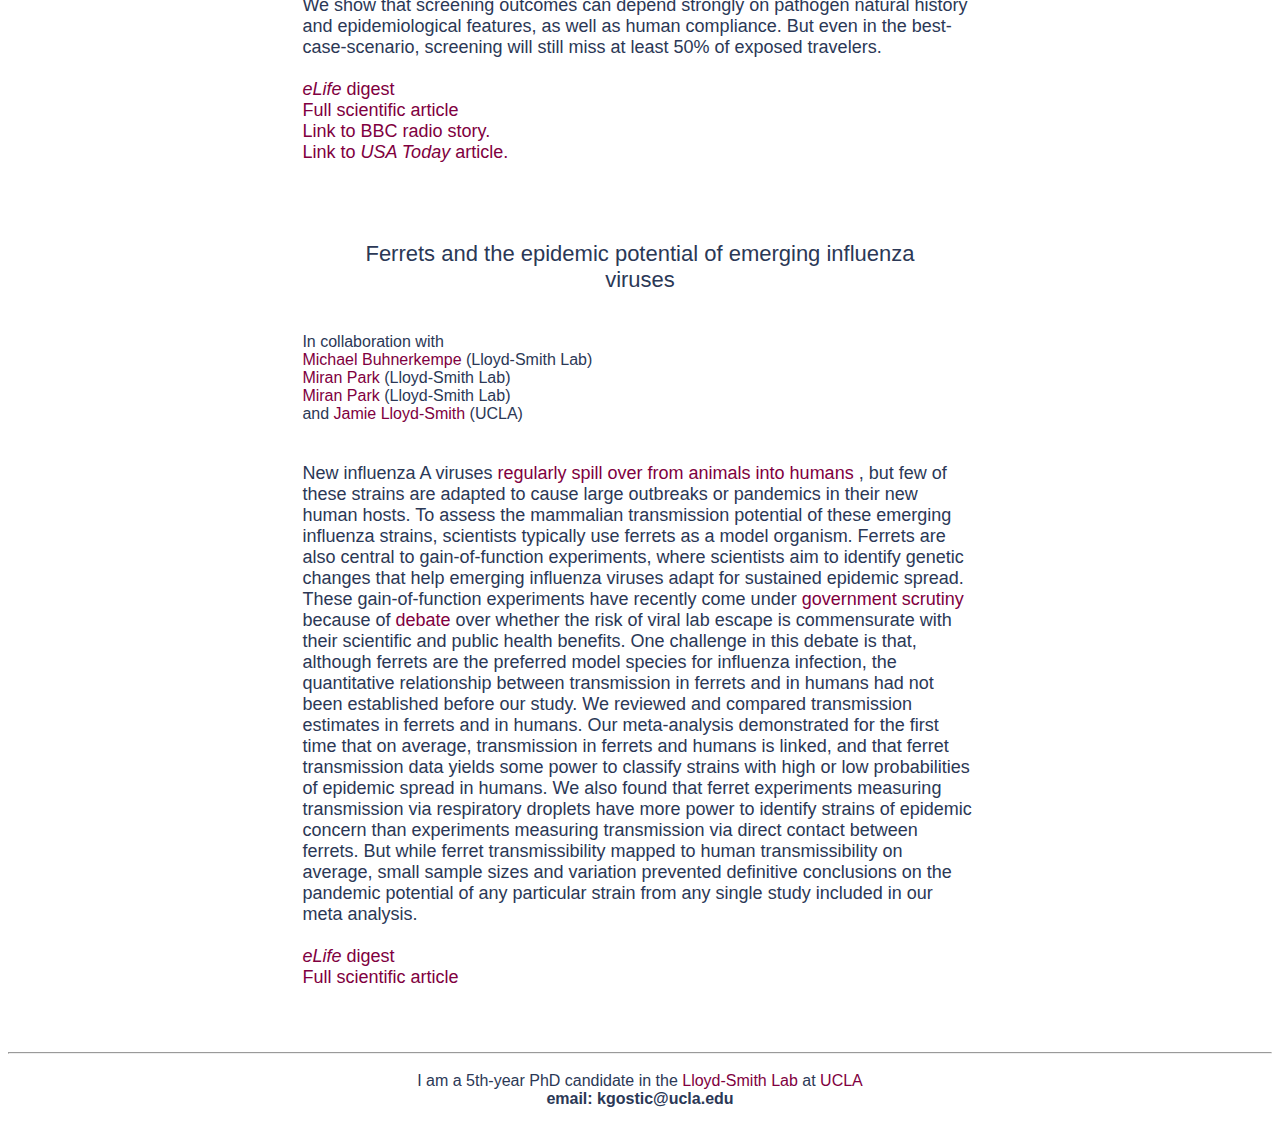
<file: research.html>
<!DOCTYPE html>
<html>
<head>
  <link rel="stylesheet" href="main.css">
</head>

<body>

  <a href = "index.html">
<div class="top_container">
    <h1> Katie Gostic </h1>
    <h2> Disease ecologist </h2>
</div>
  </a>

<div class="topnav_container">
<ul class="topnav">
  <li><a href="index.html">About</a></li>
  <li><a href="publications.html">Publications</a></li>
  <li><a href="cv.html ">CV</a></li>
  <li><a href="press.html">Press</a></li>
  <li><a href="https://kgostic.github.io/traveller_screening/">[COVID-19 Screening]</a></li>
</ul>
</div>
<br>
<br>




<!-- Row 1 of icons -->
<div class = "row" style = "margin:10px 0px;"> 
  <div class = "research-edge-col">
  </div>

  <a href="#flu">
  <div class = "research-center-1col">
    <h2 class = "research" style="margin:10px; text-align:left; font-size:18px;"> Birth year determines immunity against emerging influenza viruses </h2>
     <p class = "plain">
       <img src = "Flu_icon.png" alt = "flu icon" width = "270px" height "125px" style= "float:right; margin:0px 10px;">
       Contrary to prevailing scientific opinion at this time, we have found evidence that novel influenza viruses face strong, pre-existing  immunity when they emerge into the human population. Furthermore, the age distribution of this pre-existing immunity is predictable based on birth year, (as a proxy for childhood influenza exposures).  <b>...</b> 
     </p>
  </div> 
  </a>

  <div class = "research-edge-col">
  </div>
</div>





<!-- Row 2 of icons -->
<div class = "row" style="margin-top:10px; margin-bottom:0px; padding-bottom:0px;"> 
  <div class = "research-edge-col"></div>
    

  <a href="#screening">
    <div class = "research-center-2col">
      <h2 class = "research" style="margin:10px; text-align:left; font-size:18px;"> (In)effectiveness of airport screening for Ebola and other emerging infectious diseases </h2>
       <p class = "plain">
       <img src = "Figure1_copy.png" alt = "Diagram of screening model" width = "250px" height "105px" style= "float: right; margin-bottom:10px; margin-top:6px">
       During disease outbreaks, airport screening policies are often introduced to detect infected travelers. But are these policies effective?  <b>...</b> 
       </p>
    </div> 
  </a>

    <a href="#ferrets">  
    <div class = "research-center-2col" style="margin-bottom:0px; padding-bottom:0px;">
    <h2 class = "research" style="margin:10px; text-align:left; font-size:18px;"> Ferrets and the epidemic potential of emerging influenza viruses </h2>
    <img src = "Ferret_flu.png" alt = "Ferret with mask" width = "175px" height "160px" style= "float: right; margin: 15px 10px 0px 10px;">
    
    <!--

     -->
    <p class = "plain" style="padding: 10px 10px 10px 10px; margin-bottom:0px;">
       New influenza A viruses regularly spill over from animals into humans, but few of these strains are adapted to cause large outbreaks or pandemics in their new human hosts. To assess the transmission potential of these emergin influenza viruses  <b>...</b> 
     </p>
  </div> 
  </a>
  <div class = "research-edge-col"></div>
</div>

  <div width = "175px" style="float: right; margin-right:20%; margin-top:0px; padding:0px;">
         <p class = "caption"> Photo by <a href = "https://www.flickr.com/photos/stacylynn/8573082177">Selbe Lynn</a> <a href = "">(license)</a></p>
       </div>

<br>
<br>
<br>
<br>


<h2 id = "flu" class = "research" style = "margin-top:100px;"> Birth year determines pre-existing immunity against emerging influenza viruses </h2>
<p> In collaboration with <br> <a href = "https://www.eeb.ucla.edu/Faculty/lloydsmith/people/Ambrose/"> Monique Ambrose</a> (Lloyd-Smith Lab) <br> <a href = "http://eeb.arizona.edu/people/dr-michael-worobey-department-head"> Michael Worobey </a> (University of Arizona) <br> and <a href = "https://www.eeb.ucla.edu/Faculty/lloydsmith/index.php">Jamie Lloyd-Smith</a> (UCLA) </p>
<p class = "pubs"> 
  Contrary to prevailing scientific opinion at this time, we have found evidence that novel influenza viruses face strong, pre-existing  immunity when they emerge into the human population. Furthermore, the age distribution of this pre-existing immunity is predictable based on birth year, (as a proxy for childhood influenza exposures).
  <br>
  <br>
  Influenza pandemics occur when a new viral subtype emerges from an animal reservoir, invades the human population and (usually) replaces whichever subtype had previously been circulating. (e.g. H2N2 emerged in 1957 and H3N2 emerged in 1968). Pandemics cause much more disease and mortality than a typical influenza season. The 1918 pandemic infamously killed about 50 million people, including many otherwise-healthy, young adults.
  <br>
  <br>
  Because pandemic influenza viruses are antigenically novel, they are thought to escape pre-existing immunity in the human population. <!--In other words, we have historically thought that all age groups should be equally defenseless against all novel influenza subtypes that might cause pandemics. --> As a consequence, it has never previously been possible to predict which influenza subtypes are most likely to emerge and cause the next pandemic, or which age groups will be most vulnerable to infection if a pandemic does occur.
  <br>
  <br>
  However, our findings shows strong signatures of pre-existing immunity against emerging influenza subtypes <a href = "http://www.who.int/influenza/human_animal_interface/avian_influenza/h5n1_research/faqs/en/"> H5N1</a> and <a href = "http://www.who.int/influenza/human_animal_interface/influenza_h7n9/en/">H7N9</a>, which are both emerging avian viruses of pandemic concern. The age distribution of immunity against each subtype is predictable based on patterns of childhood influenza exposure. Thus, we can use birth year as a predictor of immune status.
  <br>
  <br>
  This work provides new scope to predict the invasion potential of particular influenza subtypes using widely available information on population demography and historical influenza circulation. This work might also make it possible to forecast age distribtuions of infection in future pandemics. More broadly, this work raises new ecological questions about how influenza subtypes compete for susceptible hosts, persist and coexist.
  <br>
  <br> 
  <a href = "http://science.sciencemag.org/content/354/6313/722"> Full scientific article</a><br>
  Select media coverage by 
  <a href = "http://www.theatlantic.com/health/archive/2016/11/flu-memory/507287/?utm_source=feed"> The Atlantic</a>,
  <a href = "http://www.theatlantic.com/health/archive/2016/11/flu-memory/507287/?utm_source=feed"> NBC</a>,
  <a href = "http://www.cnn.com/2016/11/10/health/flu-risk-birth-year/index.html"> CNN</a>, and a list of all 
  <a href = "https://www.altmetric.com/details/13498755/news"> other coverage</a>.
</p>
  <br>




 <h2 id = "screening" class = "research"> (In)effectiveness of airport screening for Ebola and other emerging infectious diseases </h2>
 <p style = "margin:40px 15em;"> In collaboration with <br> <a href = "http://kucharski.io/"> Adam Kucharski</a> (London School of Hygiene & Tropical Medicine) <br> and <a href = "https://www.eeb.ucla.edu/Faculty/lloydsmith/index.php"> Jamie Lloyd-Smith</a> (UCLA) </p>
 <p class = "pubs">
   During disease outbreaks, airport screening policies are often introduced to detect infected travelers. But are these policies effective?
<br>
<br>
   Screening procedures rely on detection of fever with thermal scanners, and/or questionnaires. Previous studies have established the specific limitations of fever detection during these screening initiatives. However, the overall effectiveness of screening depends on multiple factors, including pathogen natural history, epidemiological knowledge, human behavior and characteristics of the source epidemic. To understand how these factors combine to influence the potential success of screening strategies, we developed a mathematical model that incorporates clinical and epidemiological data for six emerging pathogens: influenza A/H7N9, influenza A/H1N1p, SARS-CoV, MERS-CoV, Ebola virus, and Marburg virus. 
<br>
<br>
   We show that screening outcomes can depend strongly on pathogen natural history and epidemiological features, as well as human compliance. But even in the best-case-scenario, screening will still miss at least 50% of exposed travelers.
 <br>
 <br>
   <a href = "https://elifesciences.org/content/4/e05564/abstract2"> <i>eLife</i> digest </a> <br>
  <a href = "https://elifesciences.org/content/4/e05564"> Full scientific article </a> <br>
  <a href="https://soundcloud.com/bbc-world-service/airport-screening-for-ebola-and-other-diseases-inherently-leaky?ocid=socialflow_twitter" > Link to BBC radio story. </a> <br>
  <a href="http://www.usatoday.com/story/news/2015/09/22/ebola-airport-screening-cbp-cdc/32493389/" > Link to <i>USA Today</i> article. </a> <br>
</p>
 <br>



  <h2 id = "ferrets" class = "research"> Ferrets and the epidemic potential of emerging influenza viruses </h2>
  <p> In collaboration with <br> 
    <a href = "http://buhnrkmp.bol.ucla.edu/"> Michael Buhnerkempe</a> (Lloyd-Smith Lab) <br> 
    <a href = "http://miranpark.com/#"> Miran Park </a> (Lloyd-Smith Lab) <br> 
    <a href = "https://www.linkedin.com/in/prianna"> Miran Park </a> (Lloyd-Smith Lab) <br> 
    and <a href = "https://www.eeb.ucla.edu/Faculty/lloydsmith/index.php">Jamie Lloyd-Smith</a> (UCLA) </p>
  <p class = "pubs"> New influenza A viruses <a href = "http://www.who.int/influenza/human_animal_interface/en/"> regularly spill over from animals into humans </a>, but few of these strains are adapted to cause large outbreaks or pandemics in their new human hosts. To assess the mammalian transmission potential of these emerging influenza strains, scientists typically use ferrets as a model organism. 

  Ferrets are also central to gain-of-function experiments, where scientists aim to identify genetic changes that help emerging influenza viruses adapt for sustained epidemic spread. These gain-of-function experiments have recently come under <a href = "https://www.whitehouse.gov/blog/2014/10/17/doing-diligence-assess-risks-and-benefits-life-sciences-gain-function-research">government scrutiny </a> because of <a href = "http://www.cidrap.umn.edu/news-perspective/2014/05/experts-call-alternatives-gain-function-flu-studies"> debate </a> over whether the risk of viral lab escape is commensurate with their scientific and public health benefits. 

  One challenge in this debate is that, although ferrets are the preferred model species for influenza infection, the quantitative relationship between transmission in ferrets and in humans had not been established before our study.  We reviewed and compared transmission estimates in ferrets and in humans. Our meta-analysis demonstrated for the first time that on average, transmission in ferrets and humans is linked, and that ferret transmission data yields some power to classify strains with high or low probabilities of epidemic spread in humans. 

  We also found that ferret experiments measuring transmission via respiratory droplets have more power to identify strains of epidemic concern than experiments measuring transmission via direct contact between ferrets. But while ferret transmissibility mapped to human transmissibility on average, small sample sizes and variation prevented definitive conclusions on the pandemic potential of any particular strain from any single study included in our meta analysis.

<br>
<br>
  <a href = "https://elifesciences.org/content/4/e07969/abstract2"> <i>eLife</i> digest </a>
  <br>
  <a href = "https://elifesciences.org/content/4/e07969"> Full scientific article </a>
</p>
<br>
<br>



<div style="margin-bottom:20px;">
  <hr>
  <p class="plain" style="text-align:center;"> 
    I am a 5th-year PhD candidate in the <a href = "https://www.eeb.ucla.edu/Faculty/lloydsmith/">Lloyd-Smith Lab</a> at <a href = "https://www.eeb.ucla.edu/">UCLA</a> <br>
    <b>email: kgostic@ucla.edu</b>
  </p>
<div>




</body>
</html>
</file>
<file: main.css>
/* Style heading text */
h1 {
  color: #303856;
  font-size:28px;  
  font-family: Verdana, Geneva, sans-serif;
  text-align: left;
  padding: 5px 1px;
  margin: 0px;
  font-weight: bold;
}

h2 {
  font-size: 18px;
  font-family: Verdana, Geneva, sans-serif;
  color: #2B3856;
  text-align: left;
  padding: 1px 1px;
  margin: 0px;
  font-weight: normal;
}

h2.research {
  font-size: 22px;
  font-family: Verdana, Geneva, sans-serif;
  color: #2B3856;
  text-align: center;
  padding: 0px;
  margin: 40px 15em;
}

h3 {
  font-size: 18px;
  font-weight: bold;
  font-family: Verdana, Geneva, sans-serif;
  color: #2B3856;
  text-align: left;
  padding: 0px;
  margin: 30px 23vw 10px 20vw;
}

p {
  font-size: 16px;
  font-family: Verdana, Geneva, sans-serif;
  color: #2B3856;
  text-align: left;
  padding: 0px;
  margin: 40px 23vw; 
}

p.plain {
  font-size: 16px;
  font-family: Verdana, Geneva, sans-serif;
  color: #2B3856;
  text-align: left;
  padding: 10px;
  margin: 0px 23vw; 
}

p.aboutme {
  font-size: 18px;
  font-family: Verdana, Geneva, sans-serif;
  color: #2B3856;
  text-align: center;
  padding: 0px;
  margin: 40px 23vw; 
}

p.pubs {
  font-size: 18px;
  font-family: Verdana, Geneva, sans-serif;
  color: #2B3856;
  text-align: left;
  padding: 0px;
  margin: 20px 23vw; 
}

p.caption{
  font-size:12px; 
  padding:0px; 
  margin:0px;"
  font-family: Verdana, Geneva, sans-serif;
  color: #2B3856;
  text-align: left;
}

a {
  text-decoration: none;
  color:   #800040
}


a:hover h1, a:hover, a:hover h2{
  color: #bcc6cc;
}

a:hover .research-center-2col {
  background-color: #2B3856;
}

a:hover .research-center-2col h2, a:hover .research-center-2col p {
  color: white;
}

a:hover .research-center-1col {
  background-color: #2B3856;
}

a:hover .research-center-1col h2, a:hover .research-center-1col p {
  color: white;
}



/* Style space around heading text */
.top_container {
padding: 15px 0px;
margin: 40px 23vw;
}


/* STYLE THE SPACING AROUND EACH ELEMENT IN THE TOPNAV LIST */
/* Make the options display side-by-side (block would insert line breaks between each button) */
.topnav_container ul li { 
  display: inline; 
  padding: 1em 2em;
}


/* Add pading to the navbar container */
.topnav_container ul li { 

}

/* Style the buttons while hovering over the link */
.topnav_container ul li a:hover {
    color: white;
    text-decoration: none; /* This removes underline */
}

/* STYLE THE ACTUAL TOPNAV LIST */
.topnav { 
    list-style-type: none;   /* Remove bullet symbols */
    margin: 0px;
    padding: 14px 0px;
    overflow: hidden; /* What to do when the screen gets too narrow */
    background-color: #bcc6cc;
}

ul.topnav{ 
  text-align: center; 
}


ul.topnav li a {
    display: inline-block;
    text-align: center;
    color: #2B3856;
    font-family: "Courier New", Courier, monospace;
    font-size: 18 px;
    font-weight: bold;
    text-transform: uppercase;
}

.img_center {
    margin: 25px;
    width: 35em;
    height: 25em;
    display: block;
    margin-left: auto;
    margin-right: auto;
}

.first_col {
    min-width: 300px;
    max-width:400px;
    height:400px;
    float:left;
    margin-left:200px;
    margin-bottom: 150px;
    border: solid black;
}

.second_col {
    min-width: 300px; 
    max-width:400px;
    height: 400px;
    float:left;
    margin-left:200px;
    margin-bottom: 150px;
    border: solid black;
}

 /* Define column setup for research page icons */
.research-edge-col   { 
  width: 16%; 
  float: left; 
  min-height: 200px; 
}

.research-center-1col { 
  width: 62%;
  margin: 1% 2% 0% 2%; 
  float: left; 
  min-height: 200px; 
}

.research-center-2col { 
  width: 29%;
  margin: 1% 2% 0% 2%; 
  float: left; 
  min-height: 200px; 
}

.row::after {
    content: "";
    clear: both;
    display: block;
    width: 100%;
}
</file>
